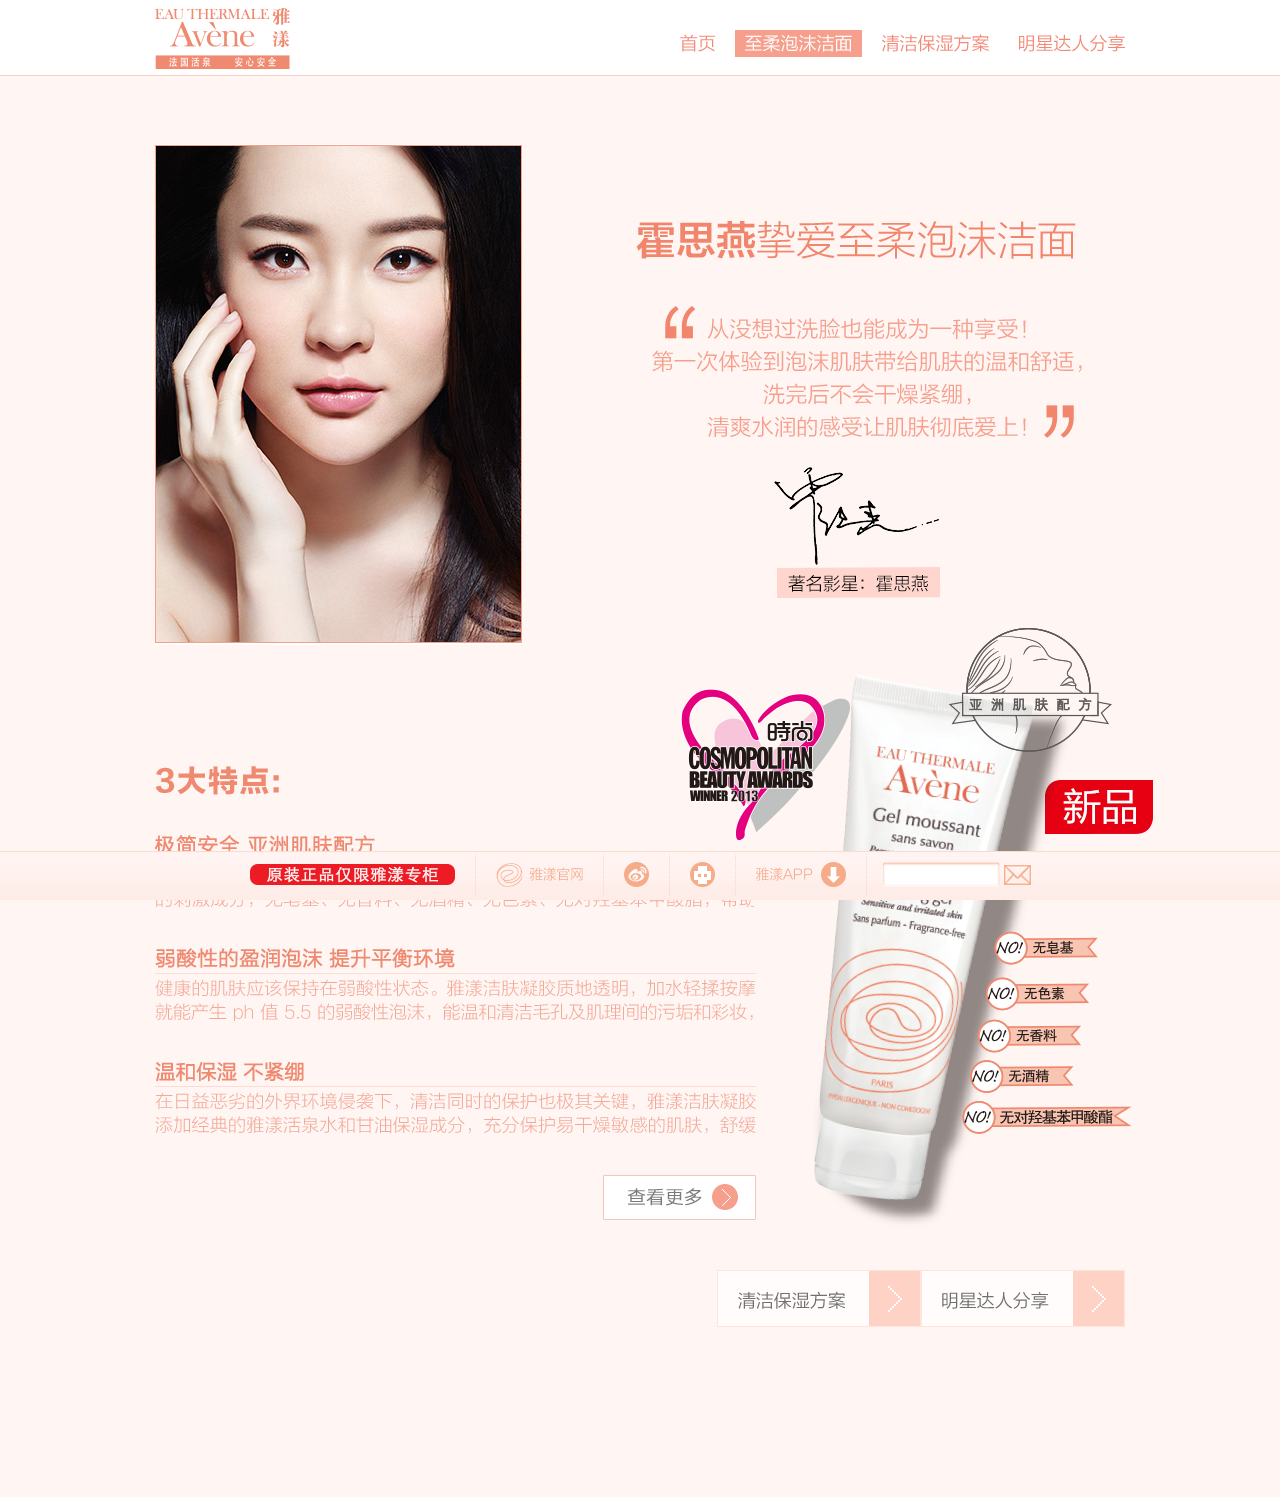
<file: cleansing.html>
<!DOCTYPE html>
<html>
<head>
    <meta charset="utf-8" />
    <meta http-equiv="X-UA-Compatible" content="IE=edge,chrome=1">
    <title>至柔泡沫洁面</title>
    <meta name="description" content="至柔泡沫洁面">
    <meta name="keywords" content="至柔泡沫洁面" />
    <meta name="viewport" content="width=device-width, minimum-scale=0.5, maximum-scale=2.0" />
    <link href="css/jquery.fancybox.css" rel="stylesheet" />
    <link href="css/base.css" rel="stylesheet" />
    <!--[if lt IE 9]>
    <script>for(var a=['section','article','nav','header','footer','aside'],i=0,j=a.length;i<j;++i){document.createElement(a[i]);}</script>
    <![endif]-->
    <!--[if IE 6]>
    <script type="text/javascript" src="js/DD_belatedPNG_0.0.8a-min.js"></script>
    <link href="./css/ie6.css" rel="stylesheet" type="text/css" />
    <script type="text/javascript">
        window.onload = function(){
            DD_belatedPNG.fix("*");
        }
    </script>
    <![endif]-->

    <script>
        (function(i,s,o,g,r,a,m){i['GoogleAnalyticsObject']=r;i[r]=i[r]||function(){
            (i[r].q=i[r].q||[]).push(arguments)},i[r].l=1*new Date();a=s.createElement(o),
                m=s.getElementsByTagName(o)[0];a.async=1;a.src=g;m.parentNode.insertBefore(a,m)
        })(window,document,'script','//www.google-analytics.com/analytics.js','ga');
        ga('create', 'UA-20215586-11', 'eau-thermale-avene.cn');
        ga('send', 'pageview');
    </script>
</head>
<body>
<header>
    <div class="header_wrap">
        <a class="logo" href="./index.html">Avene</a>
        <div class="nav-btn"></div>
        <nav>
            <a class="nav1" href="./index.html">首页</a>
            <a class="nav2 active" href="./cleansing.html">至柔泡沫洁面</a>
            <a class="nav3" href="./plan.html">清洁保湿方案</a>
            <a class="nav4" href="./star.html">明星达人分享</a>
        </nav>
        <div class="clearfix"></div>
    </div>
</header>

<section class="clansing_wrap">
    <div class="focus_eye">
        <div class="girl"><img src="./images/common/clansing_huo.jpg" /></div>
        <div class="right_box">
            <img src="./images/common/clansing_say.png" />
        </div>
    </div>
    <div class="features clearfix">

        <h1 class="mobile">3大特点:</h1>
        <div class="feature_product"></div>

        <h1>3大特点:</h1>

        <div class="leftbox">
            <h1>3大特点:</h1>
            <div class="feature feature1">
                <h2 class="title">极简安全 亚洲肌肤配方</h2>
                <div class="content content">雅漾洁肤凝胶采用极简安全配方，专为亚洲肌肤定制。严格选料，排除潜在的刺激成分，无皂基、无香料、无酒精、无色素、无对羟基苯甲酸脂，帮助降低肌肤敏感度，洁肤同时给予肌肤温柔保护。</div>
            </div>

            <div class="feature feature2">
                <h2 class="title">弱酸性的盈润泡沫 提升平衡环境</h2>
                <div class="content content">健康的肌肤应该保持在弱酸性状态。雅漾洁肤凝胶质地透明，加水轻揉按摩就能产生ph值5.5的弱酸性泡沫，能温和清洁毛孔及肌理间的污垢和彩妆，柔和盈润、亲和肌肤，维护敏感肌肤的生理平衡。</div>
            </div>

            <div class="feature feature3">
                <h2 class="title">温和保湿 不紧绷</h2>
                <div class="content content">在日益恶劣的外界环境侵袭下，清洁同时的保护也极其关键，雅漾洁肤凝胶添加经典的雅漾活泉水和甘油保湿成分，充分保护易干燥敏感的肌肤，舒缓紧张，温和不紧绷。</div>
            </div>

            <a target="_blank" class="leanmore" href="http://www.eau-thermale-avene.cn/soapless-foaming-gel">查看更多</a>
        </div>
        <div class="clearfix"></div>
    </div>
    <nav>
        <a class="plan" href="plan.html"><span>清洁保湿方案</span></a>
        <a class="star" href="star.html"><span>明星达人分享</span></a>
    </nav>
    <div class="clearfix"></div>
</section>

<footer>
    <nav>
        <span class="nav1">原装正品仅限雅漾专柜</span>
        <a class="nav2" target="_blank" href="http://www.eau-thermale-avene.cn">雅漾官网</a>
        <a class="nav3" target="_blank" href="http://e.weibo.com/eauthermaleavene?ref=http%3A%2F%2F114.80.156.91%3A8086%2F">官方微博</a>
        <a class="nav4" target="_blank" href="http://e.weibo.com/avenedermatologist">雅漾医生面对面</a>
        <a class="nav5" target="_blank" href="http://www.eau-thermale-avene.cn/aveneappdownload/index.html">雅漾APP</a>
        <span class="nav6">
            <form id="newsletter" action="newsletter.php" method="post">
                <input id="mailinput" name="email" type="text"  />
                <input id="mailinputbtn" type="submit" value="" />
            </form>
            <a id="mobilemail" href="#MailInputWin"><label>立即订阅</label></a>
        </span>
    </nav>
</footer>
<div class="newsletter_overlay"></div>
<div class="newsletter_popup">
    <div class="state0"><img src="images/common/news_letter_success.png" /></div>
    <div class="state1"><img src="images/common/news_letter_registered.png" /></div>
    <div class="newsletter_popup_close"></div>
</div>
<div id="MailInputWin">
    <form id="mobilenewsletter" action="newsletter.php" method="post">
        <input id="mobilemailinput" name="email" type="text"  />
        <div>
            <input id="backbtn" type="button" value="" />
            <input id="okbtn" type="submit" value="" />
        </div>
    </form>
</div>
<script src="js/jquery-1.8.3.min.js"></script>
<script src="js/modernizr-2.5.3.min.js"></script>
<script src="js/jquery.fancybox.pack.js"></script>
<script src="js/jquery.form.js"></script>
<script src="js/jquery.validate.js"></script>
<script src="js/main.js" ></script>
<script src="js/tracking.js" ></script>

</body>
</html>
</file>
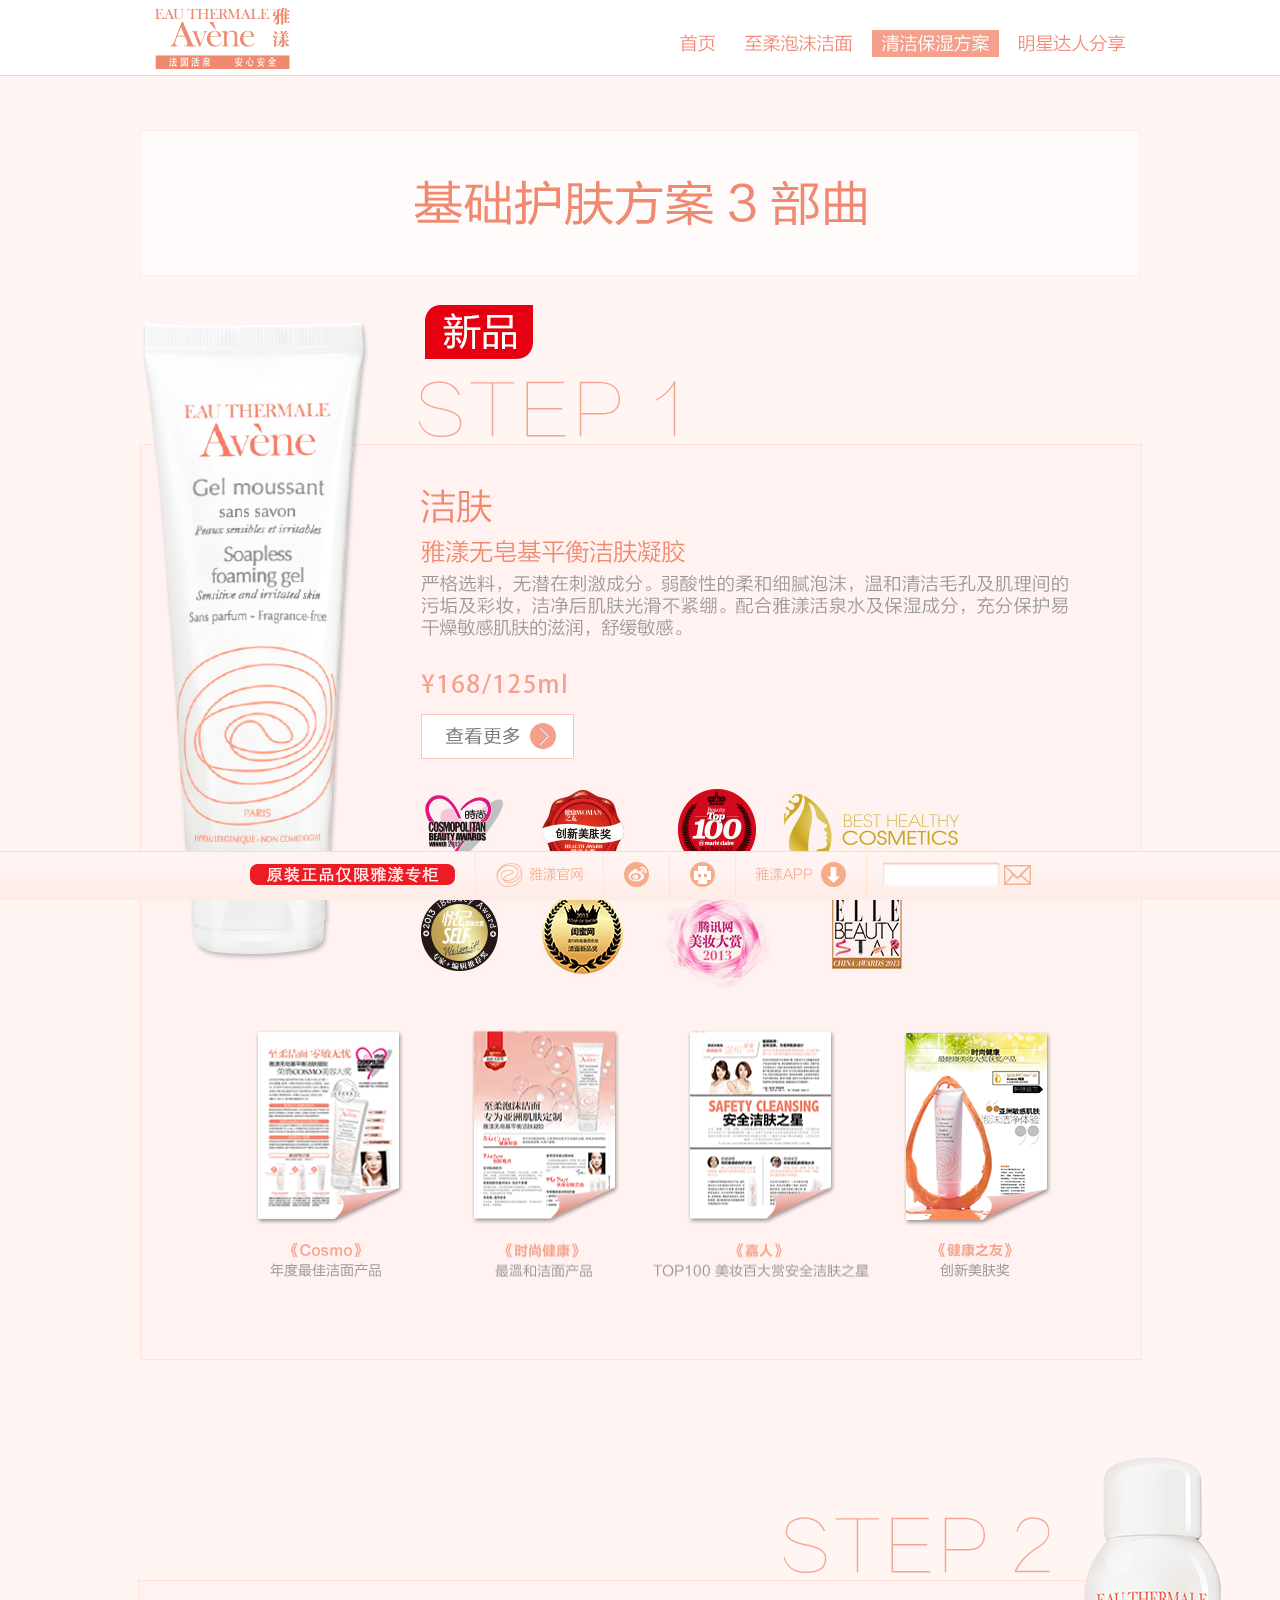
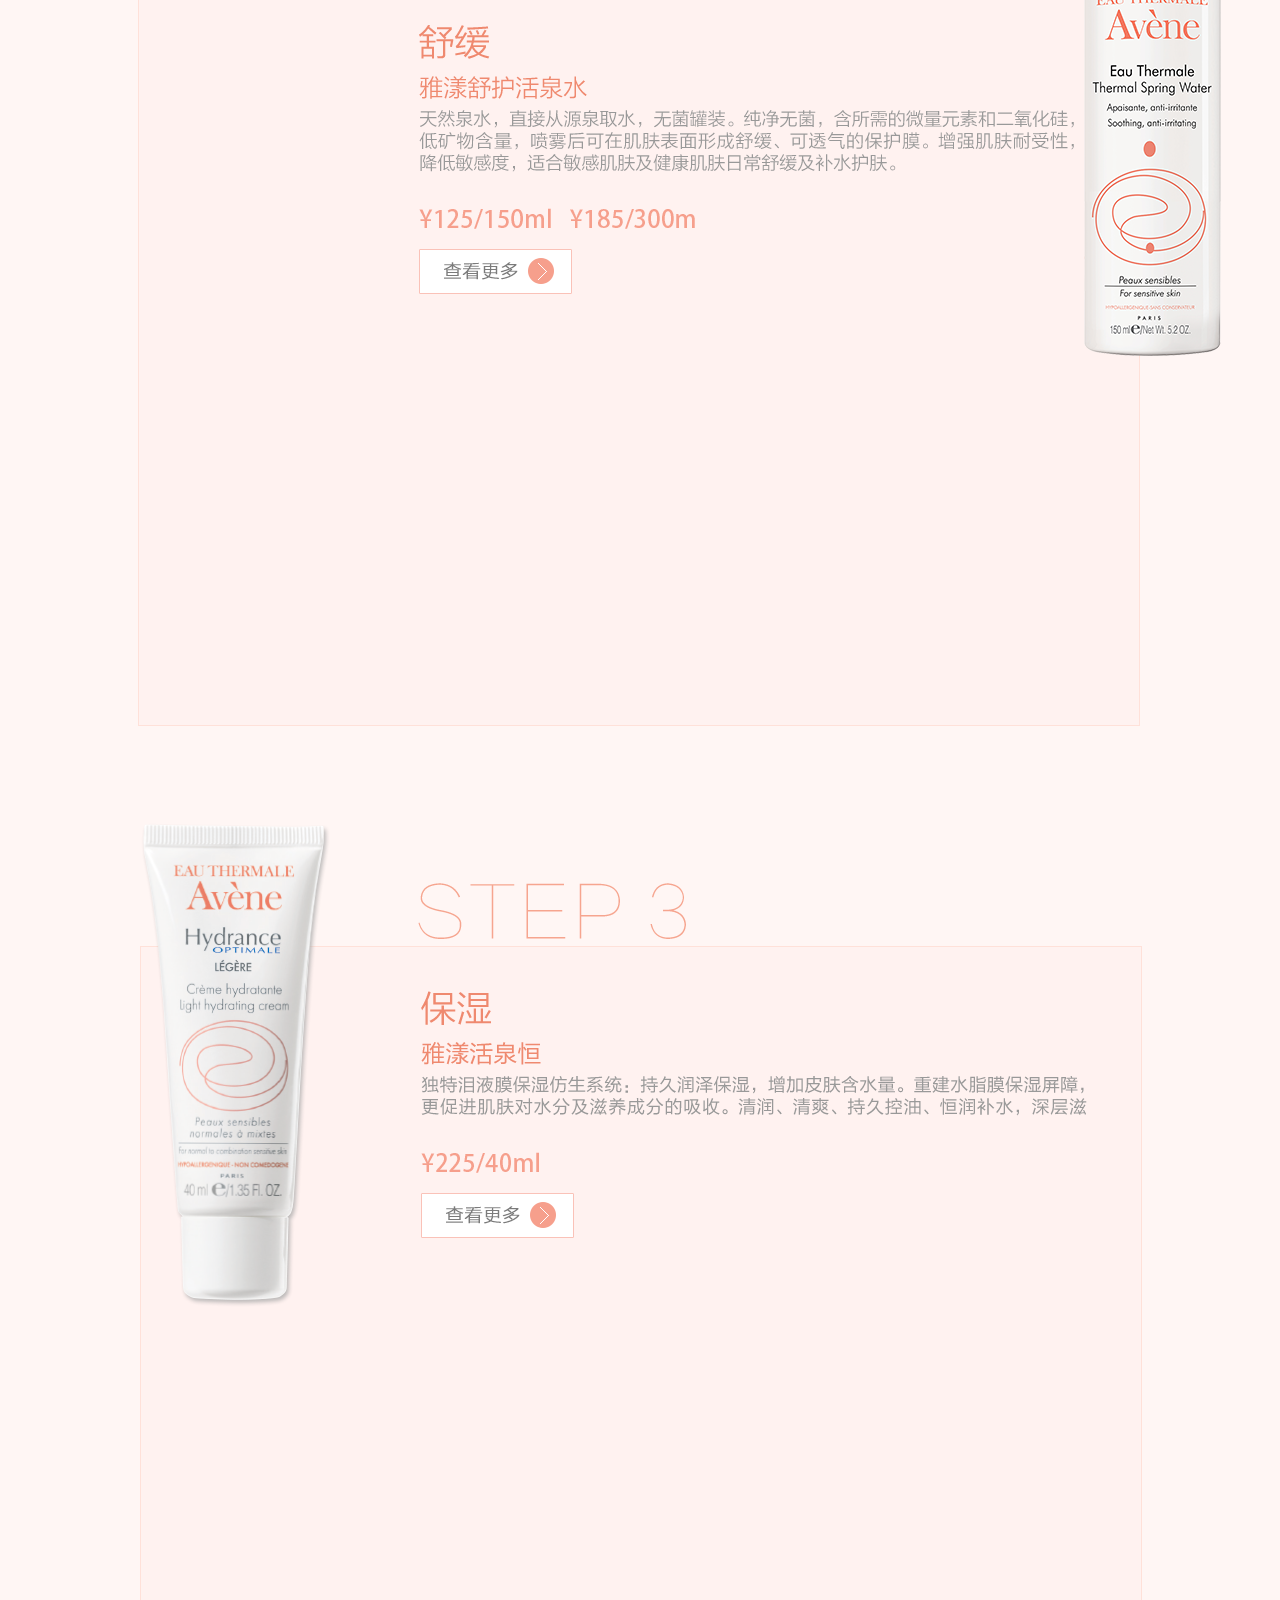
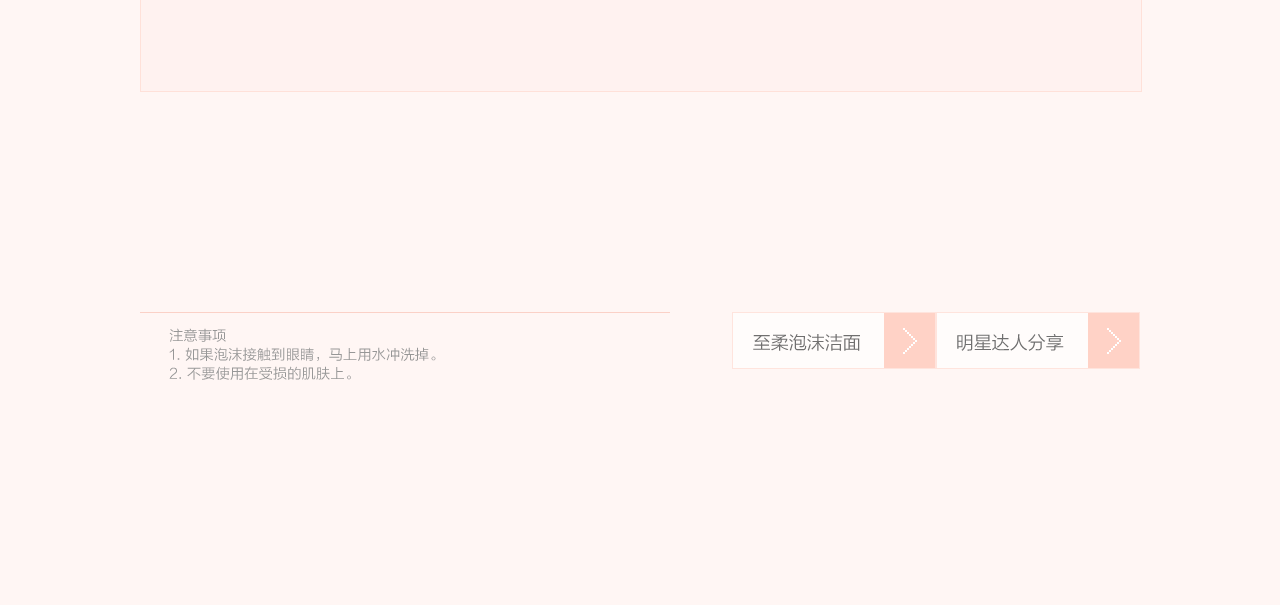
<file: plan.html>
<!DOCTYPE html>
<html>
<head>
    <meta charset="utf-8" />
    <meta http-equiv="X-UA-Compatible" content="IE=edge,chrome=1">
    <title>至柔泡沫洁面</title>
    <meta name="description" content="至柔泡沫洁面">
    <meta name="keywords" content="至柔泡沫洁面" />
    <meta name="viewport" content="width=device-width, minimum-scale=0.5, maximum-scale=2.0" />
    <link href="css/jquery.fancybox.css" rel="stylesheet" />
    <link href="css/base.css" rel="stylesheet" />
    <!--[if lt IE 9]>
    <script>for(var a=['section','article','nav','header','footer','aside'],i=0,j=a.length;i<j;++i){document.createElement(a[i]);}</script>
    <![endif]-->
    <!--[if IE 6]>
    <script type="text/javascript" src="js/DD_belatedPNG_0.0.8a-min.js"></script>
    <link href="./css/ie6.css" rel="stylesheet" type="text/css" />
    <script type="text/javascript">
        window.onload = function(){
            DD_belatedPNG.fix("*");
        }
    </script>
    <![endif]-->

    <script>
        (function(i,s,o,g,r,a,m){i['GoogleAnalyticsObject']=r;i[r]=i[r]||function(){
            (i[r].q=i[r].q||[]).push(arguments)},i[r].l=1*new Date();a=s.createElement(o),
                m=s.getElementsByTagName(o)[0];a.async=1;a.src=g;m.parentNode.insertBefore(a,m)
        })(window,document,'script','//www.google-analytics.com/analytics.js','ga');
        ga('create', 'UA-20215586-11', 'eau-thermale-avene.cn');
        ga('send', 'pageview');
    </script>
</head>
<body>
<header>
    <div class="header_wrap">
        <a class="logo" href="./index.html">Avene</a>
        <div class="nav-btn"></div>
        <nav>
            <a class="nav1" href="./index.html">首页</a>
            <a class="nav2" href="./cleansing.html">至柔泡沫洁面</a>
            <a class="nav3 active" href="./plan.html">清洁保湿方案</a>
            <a class="nav4" href="./star.html">明星达人分享</a>
        </nav>
        <div class="clearfix"></div>
    </div>
</header>
<section class="plan_wrap">
    <h1>洁面保湿4部曲</h1>
    <div class="steps clearfix">
        <div class="step step1">
            <div class="product"></div>
	        <div class="new_icon"></div>
            <div class="title">Step1</div>
            <div class="sandbox">
                <h2>洁肤</h2>
                <h3>雅漾无皂基平衡洁肤凝胶</h3>
                <div class="content">严格选料，无潜在刺激成分。弱酸性的柔和细腻泡沫，温和清洁毛孔及肌理间的污垢及彩妆，洁净后肌肤光滑不紧绷。配合雅漾活泉水及保湿成分，充分保护易干燥敏感肌肤的滋润，舒缓敏感。</div>
                <div class="price"><span>¥158/125ml</span></div>
                <a target="_blank" href="http://www.eau-thermale-avene.cn/soapless-foaming-gel" class="learnmore">查看更多</a>
	            <div class="rewards_icons"></div>
	            <div class="rewards_press">
		            <ul>
			            <li><a class="press1"></a></li>
			            <li><a class="press2"></a></li>
			            <li><a class="press3"></a></li>
			            <li><a class="press4"></a></li>
		            </ul>
	            </div>
            </div>
        </div>
        <div class="step step2 clearfix">
            <div class="product"></div>
            <div class="title">Step2</div>
            <div class="sandbox">
                <h2>舒缓</h2>
                <h3>雅漾舒护活泉水</h3>
                <div class="content">天然泉水，直接从源泉取水，无菌罐装。纯净无菌，含所需的微量元素和二氧化硅，低矿物含量，喷雾后可在肌肤表面形成舒缓、可透气的保护膜。增强肌肤耐受性，降低敏感度，适合敏感肌肤及健康肌肤日常舒缓及补水护肤。</div>
                <div class="price"><span>¥180/300ml  ¥120/150ml</span></div>
                <a target="_blank" href="http://www.eau-thermale-avene.cn/thermal-water" class="learnmore">查看更多</a>
            </div>
        </div>
        <div class="step step3 clearfix">
            <div class="product"></div>
            <div class="title">Step1</div>
            <div class="sandbox">
                <h2>调理</h2>
                <h3>保湿润肤水</h3>
                <div class="content">不含酒精、香料，富含雅漾活泉水，能舒缓肌肤，减少刺激作用，立润补水。透明质酸锁住水分，植物萃取精华修护重建肌肤保湿屏障。</div>
                <div class="price"><span>¥238/300ml</span></div>
                <a target="_blank" href="http://www.eau-thermale-avene.cn/deep-moist-lotion" class="learnmore">查看更多</a>
            </div>
        </div>
    </div>
    <div class="notes">
        <div>
        注意事项<br/>
        1. 如果泡沫接触到眼睛，马上用水冲洗掉。<br/>
        2. 不要使用在受损的肌肤上。
        </div>
    </div>
    <nav>
        <a class="cleansing" href="cleansing.html"><span>至柔泡沫洁面</span></a>
        <a class="star" href="star.html"><span>明星达人分享</span></a>
    </nav>
    <div class="clearfix"></div>
</section>


<footer>
    <nav>
        <span class="nav1">原装正品仅限雅漾专柜</span>
        <a class="nav2" target="_blank" href="http://www.eau-thermale-avene.cn">雅漾官网</a>
        <a class="nav3" target="_blank" href="http://e.weibo.com/eauthermaleavene?ref=http%3A%2F%2F114.80.156.91%3A8086%2F">官方微博</a>
        <a class="nav4" target="_blank" href="http://e.weibo.com/avenedermatologist">雅漾医生面对面</a>
        <a class="nav5" target="_blank" href="http://www.eau-thermale-avene.cn/aveneappdownload/index.html">雅漾APP</a>
        <span class="nav6">
            <form id="newsletter" action="newsletter.php" method="post">
                <input id="mailinput" name="email" type="text"  />
                <input id="mailinputbtn" type="submit" value="" />
            </form>
            <a id="mobilemail" href="#MailInputWin"><label>立即订阅</label></a>
        </span>
    </nav>
</footer>
<div class="newsletter_overlay"></div>
<div class="newsletter_popup">
    <div class="state0"><img src="images/common/news_letter_success.png" /></div>
    <div class="state1"><img src="images/common/news_letter_registered.png" /></div>
    <div class="newsletter_popup_close"></div>
</div>
<div id="MailInputWin">
    <form id="mobilenewsletter" action="newsletter.php" method="post">
        <input id="mobilemailinput" name="email" type="text"  />
        <div>
            <input id="backbtn" type="button" value="" />
            <input id="okbtn" type="submit" value="" />
        </div>
    </form>
</div>
<script src="js/jquery-1.8.3.min.js"></script>
<script src="js/modernizr-2.5.3.min.js"></script>
<script src="js/jquery.fancybox.pack.js"></script>
<script src="js/jquery.form.js"></script>
<script src="js/jquery.validate.js"></script>
<script src="js/main.js" ></script>
<script src="js/tracking.js" ></script>
</body>
</html>
</file>
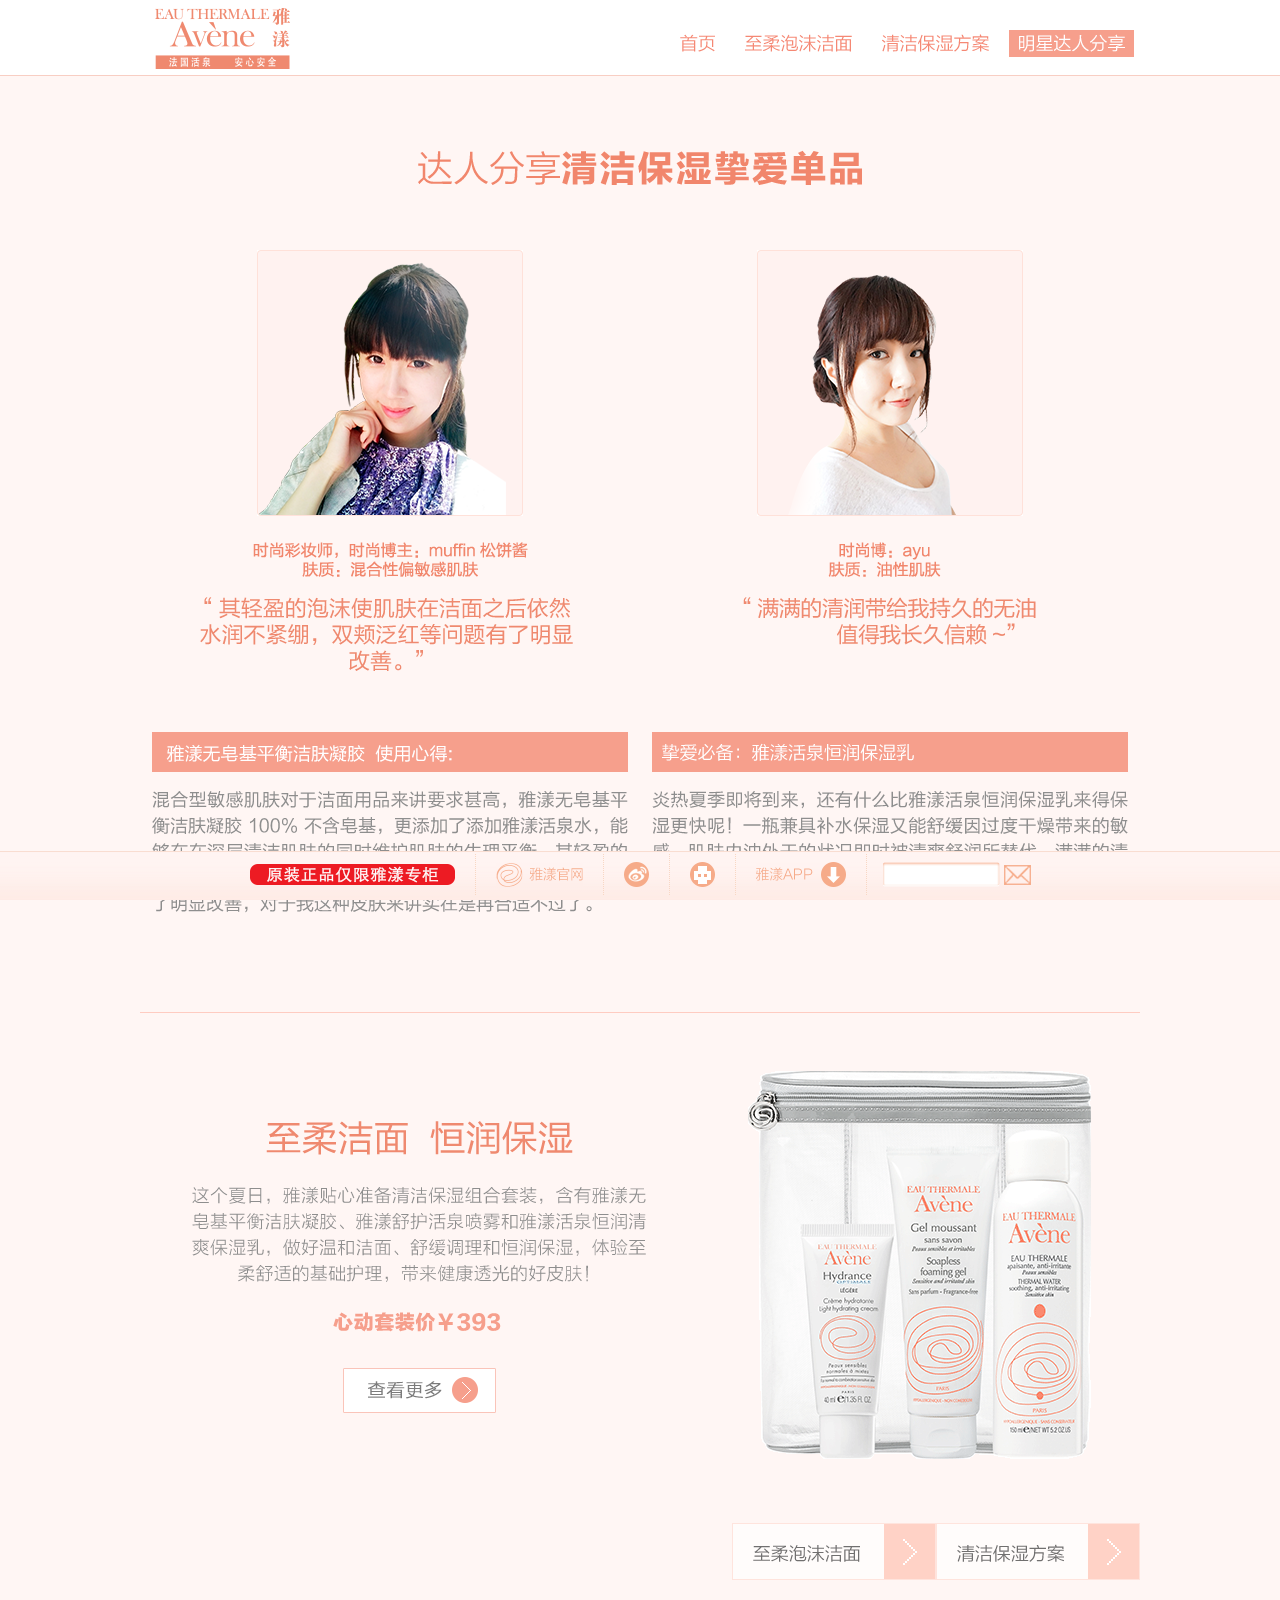
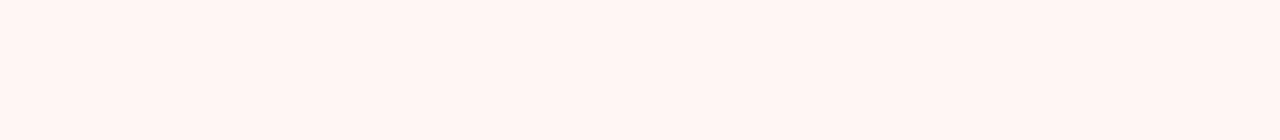
<file: star.html>
<!DOCTYPE html>
<html>
<head>
    <meta charset="utf-8" />
    <meta http-equiv="X-UA-Compatible" content="IE=edge,chrome=1">
    <title>至柔泡沫洁面</title>
    <meta name="description" content="至柔泡沫洁面">
    <meta name="keywords" content="至柔泡沫洁面" />
    <meta name="viewport" content="width=device-width, minimum-scale=0.5, maximum-scale=2.0" />
    <link href="css/jquery.fancybox.css" rel="stylesheet" />
    <link href="css/base.css" rel="stylesheet" />
    <!--[if lt IE 9]>
    <script>for(var a=['section','article','nav','header','footer','aside'],i=0,j=a.length;i<j;++i){document.createElement(a[i]);}</script>
    <![endif]-->
    <!--[if IE 6]>
    <script type="text/javascript" src="js/DD_belatedPNG_0.0.8a-min.js"></script>
    <link href="./css/ie6.css" rel="stylesheet" type="text/css" />
    <script type="text/javascript">
        window.onload = function(){
            DD_belatedPNG.fix("*");
        }
    </script>
    <![endif]-->

    <script>
        (function(i,s,o,g,r,a,m){i['GoogleAnalyticsObject']=r;i[r]=i[r]||function(){
            (i[r].q=i[r].q||[]).push(arguments)},i[r].l=1*new Date();a=s.createElement(o),
                m=s.getElementsByTagName(o)[0];a.async=1;a.src=g;m.parentNode.insertBefore(a,m)
        })(window,document,'script','//www.google-analytics.com/analytics.js','ga');
        ga('create', 'UA-20215586-11', 'eau-thermale-avene.cn');
        ga('send', 'pageview');
    </script>
</head>
<body>
<header>
    <div class="header_wrap">
        <a class="logo" href="./index.html">Avene</a>
        <div class="nav-btn"></div>
        <nav>
            <a class="nav1" href="./index.html">首页</a>
            <a class="nav2" href="./cleansing.html">至柔泡沫洁面</a>
            <a class="nav3" href="./plan.html">清洁保湿方案</a>
            <a class="nav4 active" href="./star.html">明星达人分享</a>
        </nav>
        <div class="clearfix"></div>
    </div>
</header>

<section class="star_wrap">
    <h1>达人分享<strong>清洁保湿挚爱单品</strong></h1>
    <div class="star_say">
        <div class="star_box star_box1">
            <div class="image"><img src="images/common/star_img_1.jpg" width="266" height="266" /></div>
            <div class="name"><div>伊周资深美容编辑：PENNY<br />肤质：混合性肌肤</div></div>
            <div class="say"><div>“洗脸后感受到前所未有的水油平衡，整张脸很润很透气，脆弱的两颊肌肤不再干燥刺痛！”</div></div>
            <h3>挚爱必备：雅漾无皂基平衡洁肤凝胶</h3>
            <div class="tips">因为本身是混合敏感肌，洗脸后经常感到又干又痛，不一会儿又是满面油田。雅漾这款透明凝胶质地的易起泡配方洁面品，能轻松带走污垢，不给肌肤负担，洗后肌肤保湿舒适，不再刺痛干燥。</div>
        </div>
        <div class="star_box star_box2">
            <div class="image"><img src="images/common/star_img_2.jpg" width="266" height="266" /></div>
            <div class="name"><div>市场专员：MIYA<br />肤质：油性肌肤 </div></div>
            <div class="say"><div>“肌肤长时间维持清爽滋润，无油的时间好像被无限延长！”</div></div>
            <h3>挚爱必备：雅漾活泉恒润保湿乳</h3>
            <div class="tips">因为肌肤是油性的，所以有点抗拒使用乳液，怕越涂越油。没想到雅漾这款明星保湿乳却异常水润清爽，涂抹后肌肤散发健康光泽，摸上去滑滑的，非常喜欢！</div>
        </div>
        <div class="clearfix"></div>
    </div>

    <div class="product clearfix">
        <div class="product_intro">
            <h2>至柔洁面  恒润保湿</h2>
            <div class="content">这个夏日，雅漾贴心准备清洁保湿组合套装，含有雅漾无皂基平衡洁肤凝胶、雅漾舒护活泉喷雾和雅漾活泉恒润清爽保湿乳，做好温和洁面、舒缓调理和恒润保湿，体验至柔舒适的基础护理，带来健康透光的好皮肤！</div>
            <div class="no-m">
                <div class="price">心动价￥376</div>
                <a target="_blank" href="http://www.eau-thermale-avene.cn/Promotion.aspx" class="learnmore">查看更多</a>
            </div>
        </div>
        <div class="product_image">
            <img src="./images/pc/star_product_img.png" />
        </div>
        <div class="m">
            <div class="price">心动价￥393</div>
            <a target="_blank" href="http://www.eau-thermale-avene.cn/Promotion.aspx" class="learnmore">查看更多</a>
        </div>

        <div class="clearfix"></div>
    </div>
    <nav>
        <a class="cleansing" href="cleansing.html"><span>至柔泡沫洁面</span></a>
        <a class="plan" href="plan.html"><span>清洁保湿方案</span></a>
    </nav>
    <div class="clearfix"></div>
</section>

<footer>
    <nav>
        <span class="nav1">原装正品仅限雅漾专柜</span>
        <a class="nav2" target="_blank" href="http://www.eau-thermale-avene.cn">雅漾官网</a>
        <a class="nav3" target="_blank" href="http://e.weibo.com/eauthermaleavene?ref=http%3A%2F%2F114.80.156.91%3A8086%2F">官方微博</a>
        <a class="nav4" target="_blank" href="http://e.weibo.com/avenedermatologist">雅漾医生面对面</a>
        <a class="nav5" target="_blank" href="http://www.eau-thermale-avene.cn/aveneappdownload/index.html">雅漾APP</a>
        <span class="nav6">
            <form id="newsletter" action="newsletter.php" method="post">
                <input id="mailinput" name="email" type="text"  />
                <input id="mailinputbtn" type="submit" value="" />
            </form>
            <a id="mobilemail" href="#MailInputWin"><label>立即订阅</label></a>
        </span>
    </nav>
</footer>
<div class="newsletter_overlay"></div>
<div class="newsletter_popup">
    <div class="state0"><img src="images/common/news_letter_success.png" /></div>
    <div class="state1"><img src="images/common/news_letter_registered.png" /></div>
    <div class="newsletter_popup_close"></div>
</div>
<div id="MailInputWin">
    <form id="mobilenewsletter" action="newsletter.php" method="post">
        <input id="mobilemailinput" name="email" type="text"  />
        <div>
            <input id="backbtn" type="button" value="" />
            <input id="okbtn" type="submit" value="" />
        </div>
    </form>
</div>

<script src="js/jquery-1.8.3.min.js"></script>
<script src="js/modernizr-2.5.3.min.js"></script>
<script src="js/jquery.fancybox.pack.js"></script>
<script src="js/jquery.form.js"></script>
<script src="js/jquery.validate.js"></script>
<script src="js/main.js" ></script>
<script src="js/tracking.js" ></script>
</body>
</html>
</file>
<file: css/ie6.css>
.header_wrap {width: 1000px;}
.home_wrap {width:1000px;margin:0 auto;}
.home_nav li {margin:0 10px;}
.home_nav li a img {display:none;}
.home_nav li a.nav1 {background:url(../images/pc/home_nav_1.png) no-repeat;width:300px;height:164px;}
.home_nav li a.nav2 {background:url(../images/pc/home_nav_2.png) no-repeat;width:300px;height:164px;}
.home_nav li a.nav3 {background:url(../images/pc/home_nav_3.png) no-repeat;width:300px;height:164px;}
.clansing_wrap .leftbox {width:601px;}
.clansing_wrap {width:1044px;padding-bottom:0;}
.plan_wrap {width:980px;padding-bottom:0;}
.star_wrap {padding-bottom:0;}
.step .price {float:left;}
.step .learnmore {clear:both;}
.star_box {margin:0;}
.step4 {margin-bottom: 0;}
.clansing_wrap .leftbox h1 {display:none;}
</file>
<file: css/base.css>
/* reset css */
html, body, p, h1, h2, h3, h4, h5, h6,
ul, li, ol, dl, dd, dt,
form, fieldset, legend, img {
    margin  : 0;
    padding : 0;
}
section, article, nav, header, footer { display : block; }
address, caption, cite, code, dfn, th, var,i,em {
    font-style  : normal;
    font-weight : normal;
}
table,tr,td{
  padding: 0;
}
em, i { font-weight : normal; }
table         { border-collapse : collapse;  border-spacing: 0;}
fieldset, img { border : none; }
ul, ol        { list-style : none; }
select, input { vertical-align : middle; outline : none; }
h1, h2, h3, h4, h5, strong, em { font-weight : normal; }
h1,h2{font-size: 1.5em;}
h3{font-size: 1.17em;}
h4,h5,h6{font-size: 1em;}
select, input, textarea {
    font-size   : 100%;
    margin      : 0;
    padding     : 0;
    outline     : none;
    font-family : arial, sans-serif;
}
textarea {
    resize   : none;
    overflow : auto;
    word-break : break-all;
    word-wrap  : break-word;
}
body {
    font: 12px/20px Helvetica,STHeiti,arial,simsun,sans-serif;
}
img{
    -moz-user-select: -moz-none;
    -khtml-user-select: none;
    -webkit-user-select: none;
    -ms-user-select: none;
    user-select: none;
}


a:link, a:visited , a:hover , a:active {
  text-decoration: none;
}

a:focus {
    outline : none;
}
a {
  color: inherit;
  *color: #909090;
}
a:hover {opacity:0.6;}
.clearfix {
    *zoom : 1;
    clear:both;
}
.clearfix::after {
    content : ' ';
    display : block;
    clear   : both;
    height  : 0;
}
.fr {float:right;}
.fl {float:left;}

a {-webkit-transition:opacity 0.4s linear;-moz-transition:opacity 0.4s linear;transition:opacity 0.4s linear;}

/* Common */

.no-m {display:block;}
.m {display:none;}
body {background:#fff6f4;}
header {background:#fff;border-bottom:1px solid #f8cec3;height:75px;}
header .nav-btn{display: none;}
header .header_wrap {max-width:1000px;margin:0 auto;}
header .logo {margin:8px 0 0 15px;background:url(../images/pc/logo.png) no-repeat;width:135px;height:61px;float:left;text-indent:-999em;}
header nav {float:right;margin:30px 0 0;}
header nav a {margin:0 5px;background:url(../images/common/nav.png) no-repeat;height:27px;float:left;text-indent:-999em;
    -webkit-transition:none;-moz-transition:none;transition:none;
}
header nav a:hover {opacity:1;}
header nav a.nav1 {width:55px;background-position: -4px 4px;}
header nav a.nav2 {width:127px;background-position: -75px 4px;}
header nav a.nav3 {width:127px;background-position: -218px 4px;}
header nav a.nav4 {width:126px;background-position: -362px 4px;}
header nav a.nav1:hover,header nav a.nav1.active {width:55px;background-position: -4px -41px;}
header nav a.nav2:hover,header nav a.nav2.active {width:127px;background-position: -75px -41px;}
header nav a.nav3:hover,header nav a.nav3.active {width:127px;background-position: -218px -41px;}
header nav a.nav4:hover,header nav a.nav4.active {width:126px;background-position: -362px -41px;}

footer {background:url(../images/pc/footer_bg.gif) repeat-x;border-top:1px solid #f9ddd1;height:48px;position: fixed;bottom:0;left:0;width:100%;}
footer nav {width:820px;margin:0 auto;}
footer span,footer a {float:left;text-indent:-999em;border-right:1px dotted #f8d7c4;height:41px;padding:0 20px;margin-top:2px;}
footer .nav1 {background:url(../images/pc/footer_nav1.png) no-repeat center;width:205px;}
footer .nav2 {background:url(../images/pc/footer_nav2.png) no-repeat center;width:87px;}
footer .nav3 {background:url(../images/pc/footer_nav3.png) no-repeat center;width:25px;}
footer .nav4 {background:url(../images/pc/footer_nav4.png) no-repeat center;width:25px;}
footer .nav5 {background:url(../images/pc/footer_nav5.png) no-repeat center;width:90px;}
footer .nav6 {text-indent:0;padding:0 0 0 15px;border:none;position:relative;}
footer .nav6 form {margin-top:8px;}
footer .nav6 form label{display: none;}
footer .nav6 input {background:url(../images/pc/footer_input.gif) no-repeat;width:109px;height:25px;border:none;color:#f69f8c;padding:0 0 0 10px;}
footer .nav6 #mailinputbtn {font-size:0;background:url(../images/pc/footer_nav6.png) no-repeat;width:27px;height:20px;border:none;}
footer .nav6 label.error {position:absolute;width:200px;top:-24px;left:20px;color:#f69f8c;}

footer .nav6 #mobilemail {background:url(../images/pc/footer_nav6.png) no-repeat;width:27px;height:20px;margin:10px 0 0 10px;display:none;}
footer .nav6 #mobilemail label {display:none;}

#mobilenewsletter label.error {position: absolute;top:135px;color:#f69f8c;font-size:20px;}
#MailInputWin{display:none;background:url(../images/common/maildialog.png);width:590px;height:382px;}
#mobilemailinput{ width: 480px; margin-top: 170px; margin-left: 55px; height: 65px; font-size: 32px;}
#backbtn{background:url(../images/common/backbtn.png) no-repeat;width:202px;height:65px;border:none;margin-top:34px;margin-left:76px;cursor:pointer;}
#okbtn{font-size:0;background:url(../images/common/okbtn.png) no-repeat;width:202px;height:65px;border:none;margin-top:34px;margin-left:30px;cursor:pointer;}
#mobilenewsletter label{margin-left:-100px;}
.fancybox-opened .fancybox-skin {
    -webkit-box-shadow:none;
    -moz-box-shadow: none;
    box-shadow: none;
    background:transparent;
}

.newsletter_overlay {display:none;position: fixed;background:url(../images/common/overlay.png);top:0;left:0;width:100%;height:100%;z-index:998;}
.newsletter_popup {display:none;z-index:999;background:#fff;text-align:center;width:240px;height:128px;border:7px solid #edccc4;-webkit-box-shadow:  0px 0px 10px 10px rgba(0, 0, 0, 0.4);box-shadow:  0px 0px 10px 10px rgba(0, 0, 0, 0.4);position:fixed;top:50%;left:50%;margin-left:-120px;margin-top:-64px;}
.newsletter_popup .state1 {display:none;}
.newsletter_popup img {margin-top:50px;}
.newsletter_popup_close {cursor:pointer;background: url(../images/common/news_letter_close.png) no-repeat;width:38px;height:39px;position: absolute;top:-21px;right:-21px;}


/* Home */
.home_wrap .focus_eye_wrap {border-bottom:3px solid #ffd4ca;}
.home_wrap .focus_eye {margin:0 auto;max-width:1048px;height:620px;position: relative;background: url(../images/pc/home_banner.png) no-repeat center;}
.home_wrap .focus_eye .take_photo {background: url(../images/pc/home_banner_photo.png) no-repeat;width:337px;height:337px;position: absolute;left:50%;top:200px;margin-left:-200px;}
.home_wrap .focus_eye .girl {float:left;
    max-width: 634px;
    width: 63.4%;
    min-width: 286px;
}
.home_wrap .focus_eye .feature{}
.home_wrap .focus_eye .girl img ,.home_wrap .focus_eye .feature img{display:block;height: auto;width:100%;}
.home_wrap .focus_eye .right_box {position:absolute;right:0;
    max-width:381px;
    width: 35%;
    min-width: 268px;
}
.home_nav {margin:43px auto 67px auto;}
.home_nav ul{max-width:1200px;margin:0 auto;}
.home_nav li {float: left;
margin: 0 0.2%;
width: 24%;}
.home_nav li a {display:block;}
.home_nav li a img{width: 100%;}
/*.home_nav .nav1 {background:url(../images/pc/home_nav_1.png) no-repeat;width:300px;height:164px;}
.home_nav .nav2 {background:url(../images/pc/home_nav_2.png) no-repeat;width:300px;height:164px;}
.home_nav .nav3 {background:url(../images/pc/home_nav_3.png) no-repeat;width:300px;height:164px;}
*/
/* Clansing */
.clansing_wrap {margin:0 auto;width:970px;padding:68px 15px 150px 15px;}
.clansing_wrap .girl {float:left;}
.clansing_wrap .right_box {float:right;margin:77px 43px 0 0;}
.clansing_wrap h1.mobile {display: none;}
.clansing_wrap h1 {background:url(../images/pc/clansing_h1.png) no-repeat;width:124px;height:29px;text-indent:-999em;}
.clansing_wrap .right_box img {width:446px;height:377px;}
.clansing_wrap .features {padding:75px 0 50px 0;min-width:1044px;position:relative;}
.clansing_wrap .features > h1{display: none;}
.clansing_wrap .feature {margin:40px 0;}
.clansing_wrap .feature_product img {display:none;}
.clansing_wrap .feature .title {border-bottom:1px solid #ffdcd3;padding:0 0 5px 0;margin:0 0 5px 0;}
.clansing_wrap .feature1 .title {background:url(../images/pc/clansing_h2_1.png) no-repeat;height:20px;text-indent:-999em;}
.clansing_wrap .feature2 .title {background:url(../images/pc/clansing_h2_2.png) no-repeat;height:20px;text-indent:-999em;}
.clansing_wrap .feature3 .title {background:url(../images/pc/clansing_h2_3.png) no-repeat;height:20px;text-indent:-999em;}
.clansing_wrap .feature1 .content {background:url(../images/pc/clansing_c_1.png) no-repeat;width:599px;height:42px;text-indent:-999em;}
.clansing_wrap .feature2 .content {background:url(../images/pc/clansing_c_2.png) no-repeat;width:601px;height:42px;text-indent:-999em;}
.clansing_wrap .feature3 .content {background:url(../images/pc/clansing_c_3.png) no-repeat;width:601px;height:43px;text-indent:-999em;}
.clansing_wrap .leanmore {background:url(../images/pc/learnmore.png) no-repeat;width:153px;height:45px;text-indent:-999em;float:right;}
.clansing_wrap .feature_product {position:absolute;background:url(../images/pc/clansing_product.png) no-repeat;width:472px;height:601px;right:46px;top:-23px;}
.clansing_wrap .leftbox {float:left;margin:40px 0 0;}

section nav {float:right;}
section nav a {float:left;height:55px;background:#fffcfb url(../images/common/section_nav_arrow.png) no-repeat right;border:1px solid #ffe4dd;}
section nav a span {margin:20px 75px 0 20px;}
section nav a.plan span {display: block;background:url(../images/common/section_nav.png) no-repeat -181px 0;width:107px;height:18px;text-indent:-999em;}
section nav a.star span {display: block;background:url(../images/common/section_nav.png) no-repeat -363px 0;width:107px;height:18px;text-indent:-999em;}
section nav a.cleansing span {display: block;background:url(../images/common/section_nav.png) no-repeat;width:107px;height:18px;text-indent:-999em;}


/* Plan */
.plan_wrap {max-width:1000px;margin:0 auto;padding:0 15px 200px 15px;}
.plan_wrap h1 {background:#fffbfa url(../images/pc/plan_h1.png) no-repeat center center;height:144px;text-indent:-999em;border:1px solid #ffebe6;margin:54px 0 168px 0;}
.steps {max-width:1000px;margin:0 auto;}
.step .product {position: absolute;top:-124px;left:0px;}
.step .new_icon {background: url(../images/pc/plan_new.png) no-repeat;width:108px;height:54px;position: absolute;top:-140px;left:284px;}
.step1 .product {background:url(../images/pc/plan_p1.png) no-repeat;width:229px;height:640px;}
.step2 .product {background:url(../images/pc/plan_p2.png) no-repeat;width:139px;height:505px;right:-84px;left:auto;}
.step3 .product {background:url(../images/pc/plan_p3.png) no-repeat;width:189px;height:488px;}
.step4 .product {background:url(../images/pc/plan_p4.png) no-repeat;width:190px;height:485px;right:-124px;left:auto;}
.step {background:#fff2f0;border:1px solid #ffe1d9;position:relative;width:720px;height:700px;padding:44px 0 0 280px;margin:0 0 220px 0;}
.step1 {height:870px;}
.step2,.step4 {float:right;}
.step4 {margin:0 0 150px 0;}
.step .title {text-indent:-999em;position: absolute;top:-64px;left:277px;}
.step1 .title {background:url(../images/pc/plan_s1.png) no-repeat;width:258px;height:56px;}
.step2 .title {background:url(../images/pc/plan_s2.png) no-repeat;width:267px;height:56px;right:89px;left:auto;}
.step3 .title {background:url(../images/pc/plan_s3.png) no-repeat;width:268px;height:56px;}
.step4 .title {background:url(../images/pc/plan_s4.png) no-repeat;width:270px;height:57px;right:89px;left:auto;}
.step h2 {text-indent:-999em;margin:0 0 17px 0;}
.step1 h2 {background:url(../images/pc/plan_h2_1.png) no-repeat;width:71px;height:34px;}
.step2 h2 {background:url(../images/pc/plan_h2_2.png) no-repeat;width:71px;height:34px;}
.step3 h2 {background:url(../images/pc/plan_h2_3.png) no-repeat;width:71px;height:34px;}
.step4 h2 {background:url(../images/pc/plan_h2_4.png) no-repeat;width:71px;height:34px;}
.step h3 {text-indent:-999em;}
.step1 h3 {background:url(../images/pc/plan_h3_1.png) no-repeat;width:264px;height:34px;}
.step2 h3 {background:url(../images/pc/plan_h3_2.png) no-repeat;width:168px;height:34px;}
.step3 h3 {background:url(../images/pc/plan_h3_3.png) no-repeat;width:120px;height:34px;}
.step4 h3 {background:url(../images/pc/plan_h3_4.png) no-repeat;width:168px;height:34px;}
.step .content {text-indent:-999em;margin:0 0 22px 0;}
.step1 .content {background:url(../images/pc/plan_c_1.png) no-repeat;width:647px;height:63px;}
.step2 .content {background:url(../images/pc/plan_c_2.png) no-repeat;width:655px;height:62px;}
.step3 .content {background:url(../images/pc/plan_c_3.png) no-repeat;width:666px;height:40px;}
.step4 .content {background:url(../images/pc/plan_c_4.png) no-repeat;width:666px;height:61px;}
.step .price {display: inline-block;height:36px;padding:14px 42px 0 0px;margin:0 0 5px 0;}
.step .price span {display:block;text-indent:-999em;}
.step1 .price span {background:url(../images/pc/plan_price_1.png) no-repeat;width:154px;height:21px;}
.step2 .price span {background:url(../images/pc/plan_price_2.png) no-repeat;width:277px;height:21px;}
.step3 .price span {background:url(../images/pc/plan_price_3.png) no-repeat;width:132px;height:21px;}
.step4 .price span {background:url(../images/pc/plan_price_4.png) no-repeat;width:118px;height:21px;}
.step .learnmore {display:block;background:url(../images/pc/learnmore.png) no-repeat;width:153px;height:45px;display:block;text-indent:-999em;}
.plan_wrap .notes {background:url(../images/pc/plan_tips.png) no-repeat 29px 15px;width:267px;height:72px;text-indent:-999em;float:left;width:530px;border-top:1px solid #fbd1c7;}
.plan_wrap .notes div {display:none;}
.step1 .rewards_icons {background:url(../images/pc/plan_icon1.jpg) no-repeat;width:538px;height:201px;margin-top:30px;}
.rewards_press {width:1000px;margin:40px 0 0 -200px;}
.rewards_press a {display: block;}
.rewards_press a.press1 {background: url(../images/pc/plan_press1.png) no-repeat center;width:216px;height:247px;}
.rewards_press a.press2 {background: url(../images/pc/plan_press_2.png) no-repeat center;width:216px;height:247px;}
.rewards_press a.press3 {background: url(../images/pc/plan_press_3.png) no-repeat center;width:216px;height:247px;}
.rewards_press a.press4 {background: url(../images/pc/plan_press_4.png) no-repeat center;width:216px;height:247px;}
.rewards_press li {float:left;}

/* Star */
.star_wrap {width:1000px;margin:0 auto;padding:0 0 140px 0}
.star_wrap h1 {background:url(../images/pc/star_h1.png) no-repeat center;height:35px;text-indent:-999em;margin:74px 0 65px 0;}
.star_box {width:476px;float:left;margin:0 12px;text-align: center;}
.star_box .image img {width:266px;height:266px;}
.star_box .name {margin:20px auto;}
.star_box .name div {display:none;}
.star_box1 .name {background:url(../images/pc/star_name_1.png) no-repeat;width:275px;height:35px;}
.star_box2 .name {background:url(../images/pc/star_name_2.png) no-repeat;width:124px;height:35px;}
.star_box .say {margin:0 auto;}
.star_box .say div {display:none;}
.star_box1 .say {background:url(../images/pc/star_say_1.png) no-repeat;width:380px;height:75px;}
.star_box2 .say {background:url(../images/pc/star_say_2.png) no-repeat;width:295px;height:75px;}
.star_box h3 {margin-top:60px;text-indent:-999em;width:476px;background:#f69f8c;}
.star_box1 h3 {background:#f69f8c url(../images/pc/star_h3_1.png) no-repeat;height:40px;}
.star_box2 h3 {background:#f69f8c url(../images/pc/star_h3_2.png) no-repeat;height:40px;}
.star_box .tips {text-indent:-999em;margin:18px 0 0;}
.star_box1 .tips {background:url(../images/pc/star_tips_1.png) no-repeat;width:476px;height:130px;}
.star_box2 .tips {background:url(../images/pc/star_tips_2.png) no-repeat;width:476px;height:96px;}

.star_wrap .product_intro {width:460px;text-align:center;float:left;margin-top:50px;}
.star_wrap .product {border-top:1px solid #ffccc1;margin:92px 0 0 0;padding:58px 49px 58px 49px;}
.star_wrap .product h2 {margin:0 auto;background:url(../images/pc/star_product_h2.png) no-repeat;width:307px;height:35px;text-indent:-999em;}
.star_wrap .product .content {margin:30px auto;background:url(../images/pc/star_product_c.png) no-repeat;width:454px;height:96px;text-indent:-999em;}
.star_wrap .product .price {margin:0 auto;background:url(../images/pc/star_product_price.png) no-repeat;width:172px;height:41px;text-indent:-999em;}
.star_wrap .product .learnmore {margin:15px auto 0 auto;display:block;background:url(../images/pc/learnmore.png) no-repeat;width:153px;height:45px;display:block;text-indent:-999em;}
.star_wrap .product .product_image {float:right;}

/* iPad */

@media screen and (max-width:768px){
    header nav {float:right;margin:25px 0 0;}
    header nav a {margin:0 5px;background:none;height:auto;padding:5px 10px;float:left;text-indent:0;font-size:18px;color:#f58874;}
    header nav a.active {background:#f69f8c;color:#fff;}
    header nav a.nav1 {width:auto;background-position: -4px 4px;}
    header nav a.nav2 {width:auto;background-position: -75px 4px;}
    header nav a.nav3 {width:auto;background-position: -218px 4px;}
    header nav a.nav4 {width:auto;background-position: -362px 4px;}
    header nav a.nav1:hover,header nav a.nav1.active {width:auto;background-position: -4px -41px;}
    header nav a.nav2:hover,header nav a.nav2.active {width:auto;background-position: -75px -41px;}
    header nav a.nav3:hover,header nav a.nav3.active {width:auto;background-position: -218px -41px;}
    header nav a.nav4:hover,header nav a.nav4.active {width:auto;background-position: -362px -41px;}
    header .logo {margin:8px 0 0 15px;background:url(../images/ipad/logo.png) no-repeat;background-size:135px 61px;width:135px;height:61px;float:left;text-indent:-999em;}
    footer .nav1 {background:url(../images/ipad/footer_nav1.png) no-repeat center;background-size:203px 21px;width:203px;}
    footer .nav6 form {display:none;}
    footer .nav6 #mobilemail {display:block;}


    footer .nav2 {background:url(../images/m/footer_nav2x2.png) no-repeat center; background-size:auto 27px;}
    footer .nav3 {background:url(../images/m/footer_nav3x2.png) no-repeat center;background-size:auto 27px;}
    footer .nav4 {background:url(../images/m/footer_nav4x2.png) no-repeat center;background-size:auto 27px;}
    footer .nav5 {background:url(../images/m/footer_nav5x2.png) no-repeat center;background-size:auto 27px;}

    .home_wrap .focus_eye .right_box {right:44px;}


    .clansing_wrap {color:#ef896f;min-width:inherit;width:auto;padding-bottom:200px;}
    .clansing_wrap .focus_eye {width:738px;}
    .clansing_wrap .girl img {width:247px;height:337px;}
    .clansing_wrap .right_box {float:right;margin:10px 31px 0 0;}
    .clansing_wrap .right_box img {width:395px;height:344px;}
    .clansing_wrap h1 {background:none;width:auto;height:auto;text-indent:0em;font-size:30px;font-weight: bold;}
    .clansing_wrap .features {padding:75px 0 0;min-width:inherit;}
    .clansing_wrap .feature {margin:30px 0;}
    .clansing_wrap .feature .title {border-bottom:1px solid #ffdcd3;padding:0 0 5px 0;margin:0 0 9px 0;font-size:20px;font-weight: bold;}
    .clansing_wrap .feature1 .title {background:none;height:auto;text-indent:0em;}
    .clansing_wrap .feature2 .title {background:none;height:auto;text-indent:0em;}
    .clansing_wrap .feature3 .title {background:none;height:auto;text-indent:0em;}
    .clansing_wrap .feature .content {font-size:18px;color:#f3a998;}
    .clansing_wrap .feature1 .content {background:none;width:auto;height:auto;text-indent:0em;}
    .clansing_wrap .feature2 .content {background:none;width:auto;height:auto;text-indent:0em;}
    .clansing_wrap .feature3 .content {background:none;width:auto;height:auto;text-indent:0em;}
    .clansing_wrap .leanmore {background:url(../images/ipad/learnmore.png) no-repeat;background-size:100px auto;width:100px;height:29px;text-indent:-999em;float:right;}
    .clansing_wrap .feature_product {float:right;background:url(../images/ipad/clansing_product.png) no-repeat;background-size:368px 452px;width:368px;height:452px;}
    .clansing_wrap .leftbox {float:none;margin:0 390px 0 0;}

    section nav {float:right;margin:0 20px 0 0;padding:40px 0 0;}
    section nav a {float:left;height:55px;background:#fffcfb url(../images/common/section_nav_arrow.png) no-repeat right;border:1px solid #ffe4dd;}
    section nav a span {margin:20px 75px 0 20px;font-size:18px;color:#6f6f6f;}
    section nav a.plan span {display: block;background:none;width:auto;height:18px;text-indent:0em;}
    section nav a.star span {display: block;background:none;width:auto;height:18px;text-indent:0em;}
    section nav a.cleansing span {display: block;background:none;width:auto;height:18px;text-indent:0em;}


    .plan_wrap {max-width:inherit;min-width:inherit;margin:0 auto;color:#ef896f;}
    .plan_wrap h1 {background:#fffbfa;height:100px;line-height:100px;font-size:36px;text-align:center;border:1px solid #ffebe6;text-indent:0;margin:54px 0 168px 0;}
    .steps {max-width:inherit;margin:0 auto;}
    .step .product {position: absolute;top:-124px;left:-127px;}
    .step1 .product {background:url(../images/ipad/plan_p1.png) no-repeat;background-size:178px 492px;width:178px;height:492px;}
    .step2 .product {background:url(../images/ipad/plan_p2.png) no-repeat;background-size:119px 492px;width:119px;height:492px;right:-84px;left:auto;}
    .step3 .product {background:url(../images/ipad/plan_p3.png) no-repeat;background-size:135px 488px;width:135px;height:488px;}
    .step4 .product {background:url(../images/ipad/plan_p4.png) no-repeat;background-size:190px 485px;width:190px;height:485px;right:-124px;left:auto;}
    .step {background:#fff2f0;border:1px solid #ffe1d9;position:relative;width:auto;height:auto;padding:38px 20px 38px 65px;margin:0 0 220px 130px;}
    .step2,.step4 {float:right;margin:0 100px 220px 0;padding:38px 65px 38px 40px;}
    .step4 {margin-bottom:100px;margin-right:120px;}
    .step .title {position: absolute;top:-64px;left:68px;}
    .step1 .title {background:url(../images/ipad/plan_s1.png) no-repeat center;background-size:auto 56px;width:258px;height:56px;}
    .step2 .title {background:url(../images/ipad/plan_s2.png) no-repeat center;background-size:auto 56px;width:267px;height:56px;right:auto;left:40px;}
    .step3 .title {background:url(../images/ipad/plan_s3.png) no-repeat center;background-size:auto 56px;width:268px;height:56px;}
    .step4 .title {background:url(../images/ipad/plan_s4.png) no-repeat center;background-size:auto 56px;width:270px;height:57px;right:auto;left:40px;}
    .step h2 {text-indent:0;margin:0 0 17px 0;font-size:36px;}
    .step1 h2 {background:none;width:auto;height:auto;}
    .step2 h2 {background:none;width:auto;height:auto;}
    .step3 h2 {background:none;width:auto;height:auto;}
    .step4 h2 {background:none;width:auto;height:auto;}
    .step h3 {text-indent:0;font-size:24px;}
    .step1 h3 {background:none;width:auto;height:auto;}
    .step2 h3 {background:none;width:auto;height:auto;}
    .step3 h3 {background:none;width:auto;height:auto;}
    .step4 h3 {background:none;width:auto;height:auto;}
    .step .content {text-indent:0;margin:0 0 22px 0;font-size:18px;color:#999;margin:12px 0 0;}
    .step1 .content {background:none;width:auto;height:auto;}
    .step2 .content {background:none;width:auto;height:auto;}
    .step3 .content {background:none;width:auto;height:auto;}
    .step4 .content {background:none;width:auto;height:auto;}
    .step .price {display: inline-block;background:url(../images/pc/plan_price_bg.png) no-repeat right;height:36px;padding:18px 42px 0 12px;margin:25px 0 5px 0;}
    .step .price span {display:block;text-indent:0;color:#fff;font-size:24px;}
    .step1 .price span {background:none;width:auto;height:auto;}
    .step2 .price span {background:none;width:auto;height:auto;}
    .step3 .price span {background:none;width:auto;height:auto;}
    .step4 .price span {background:none;width:auto;height:auto;}
    .step .learnmore {display:block;background:url(../images/ipad/learnmore.png) no-repeat;background-size:100px auto;width:100px;height:29px;display:block;text-indent:-999em;}
    .plan_wrap .notes {float:none;background:none;width:auto;height:auto;text-indent:0;border-top:1px solid #fbd1c7;padding:10px 0 0 40px;font-size:14px;color:#999;}
    .plan_wrap .notes div {display:block;}

    /* Star */
    .star_wrap {width:auto;margin:0 auto;color:#ef896f;padding-bottom:200px;}
    .star_wrap h1 {background:none;height:35px;text-indent:0em;margin:74px 0 65px 0;font-size:32px;text-align: center;}
    .star_wrap h1 strong {font-weight:bolder;}
    .star_box {width:45%;float:left;margin:0 2%;text-align: center;}
    .star_box .name {margin:20px auto;font-size:14px;}
    .star_box .name div {display:block;}
    .star_box1 .name {background:none;width:auto;height:auto;}
    .star_box2 .name {background:none;width:auto;height:auto;}
    .star_box .say {margin:0 auto;font-size:20px;line-height: 120%}
    .star_box .say div {display:block;}
    .star_box1 .say {background:none;width:auto;height:65px;}
    .star_box2 .say {background:none;width:auto;height:65px;}
    .star_box h3 {margin-top:20px;text-indent:0;width:auto;background:#f69f8c;color:#fff;padding:9px 0 4px 13px;font-size:18px;text-align: left;}
    .star_box1 h3 {background:#f69f8c;height:auto;}
    .star_box2 h3 {background:#f69f8c;height:auto;}
    .star_box .tips {text-indent:0;margin:18px 0 0;color:#8e8e8e;font-size:18px;text-align: left;line-height: 130%}
    .star_box1 .tips {background:none;width:auto;height:auto;}
    .star_box2 .tips {background:none;width:auto;height:auto;}

    .star_wrap .product_intro {width:45%;text-align:center;float:left;margin:40px 0 0 2%;}
    .star_wrap .product {border-top:1px solid #ffccc1;margin:92px 0 40px 0;padding:58px 0 0 0;}
    .star_wrap .product h2 {margin:0 auto;background:none;width:auto;height:35px;text-indent:0;font-size:30px;}
    .star_wrap .product .content {margin:30px auto;background:none;width:auto;height:auto;text-indent:0;font-size:18px;color:#8e8e8e;line-height: 130%}
    .star_wrap .product .price {margin:0 auto;background:#f69f8c;width:153px;height:41px;text-indent:0;font-size:18px;color:#fff;line-height:41px;}
    .star_wrap .product .learnmore {margin:15px auto 0 auto;display:block;background:url(../images/ipad/learnmore.png) no-repeat;background-size:100px auto;width:100px;height:29px;display:block;}
    .star_wrap .product .product_image {float:right;margin-right:40px;background-size:300px 339px;width:45%;height:auto;}
}   .star_wrap .product .product_image img {width:100%}

@media screen and (max-width:640px){

    .no-m {display:none;}
    .m {display:block;}
    /* header */
    header{height: auto;padding:0 0 38px 0;}
    header .logo {margin:38px 0 0 15px;background:url(../images/ipad/logo.png) no-repeat;background-size:100% auto;width:44%;height:126px;float:left;text-indent:-999em;}
    header .nav-btn{display: block;height:8px;width:70px;float:right;margin: 52px 15px 0 0;position: relative;border-left: 26px solid #f69f8c;border-right: 26px solid #f69f8c;border-top: 45px solid #f69f8c;border-bottom: 45px solid #f69f8c;}
    header .nav-btn:after,header .nav-btn:before{content: ' ';position: absolute;height: 8px;width: 70px;top: 20px;background: white;}
    header .nav-btn:before{top: -20px;}
    header nav:before{position: absolute;content: ' ';top: -14px;right: 20px;border-bottom: 14px solid #f69f8c;border-left: 10px solid transparent;border-right: 10px solid transparent;}
    header nav{display:none;background: #F69F8C;color: #FFF;position: absolute;right: 15px;top: 144px;left: 15px;z-index: 1;}
    header nav a{color:#fff;display: block;float: none;border-bottom: 1px solid #FFF;font-size: 32px;line-height: 60px;margin: 0 3px;padding-left: 15px;}
    header nav a:last-child{border-bottom: none;}

    /* footer */
    footer{height:auto;background: #fff4f2;border-top: none;position: relative;}
    footer nav{width:100%;}


    footer .nav2,footer .nav5,footer .nav6{
        width: 50%;
        margin-left:-2px;
        padding: 0;
    }
    footer span, footer a{padding:0;color:#f6ab89;height:97px;}
    .no-touch footer span, .no-touch footer a{padding:0;height:46px;}
    footer .nav1 {background:url(../images/m/footer_nav1.png) no-repeat center;background-size:auto 50px;height:50px;display:block;width:auto;float:none;margin:0 0 20px 0;}
    .no-touch footer .nav1 {background:url(../images/m/footer_nav1.png) no-repeat center;background-size:auto 28px;display:block;width:auto;margin:0;}
    body footer a.nav3,body footer a.nav4{width:25%;margin-right:-1px;}
    footer .nav2,
    footer .nav3,
    footer .nav4,
    footer .nav5,
    footer .nav6{
        border-top: 1px solid #f9ddd1;
    }
    footer form{text-align: center;font-size: 16px;}
    footer form label{margin-right: 10px;vertical-align: middle;}

    footer .nav2 {background:url(../images/m/footer_nav2x2.png) no-repeat center;background-size:auto 54px;}
    footer .nav3 {background:url(../images/m/footer_nav3x2.png) no-repeat center;background-size:auto 54px;}
    footer .nav4 {background:url(../images/m/footer_nav4x2.png) no-repeat center;background-size:auto 54px;}
    footer .nav5 {background:url(../images/m/footer_nav5x2.png) no-repeat center;background-size:auto 54px;}
    .no-touch footer .nav2 {background:url(../images/m/footer_nav2.png) no-repeat center;}
    .no-touch footer .nav3 {background:url(../images/m/footer_nav3.png) no-repeat center;}
    .no-touch footer .nav4 {background:url(../images/m/footer_nav4.png) no-repeat center;}
    .no-touch footer .nav5 {background:url(../images/m/footer_nav5.png) no-repeat center;}

    footer .nav6 #mobilemailinput{display: none;}
    footer .nav6 #mobilemail {border:none;text-indent:0;background:url(../images/m/footer_nav6x2.png) no-repeat center;background-position: right;width:180px;margin:35px 0 0 70px;height:30px;line-height: 30px;}
    .no-touch footer .nav6 #mobilemail {font-size:75px;margin: 10px 0 0 75px;width:90px;background-size:20px 15px;line-height:32px;}
    footer .nav6 #mobilemail label {display:block;font-size:31px;}
    .no-touch footer .nav6 #mobilemail label  {font-size:15px;}
    /* index.page */
    .home_wrap {padding:0 0 0 0;}
    .home_wrap .focus_eye .girl{float:none;margin:0 auto;min-width: inherit;
width: auto;}
    .home_wrap .focus_eye .girl img{
        width: 100%;
        height: auto;
        border-bottom: 3px solid #ffd4ca;
        margin:0;
    }

    .home_wrap .focus_eye .right_box{position: static;min-width: inherit;
width: auto;
margin: 0 auto;max-width:none;}
    .home_wrap .title_wrap {width:100%;margin:50px auto 30px auto;height:auto}
    .home_wrap .focus_eye .title{margin: 55px auto 10px;width:90%;display:block; }
    .home_wrap .focus_eye_wrap{border-bottom: none;}
    .home_nav li a img {width:90%;display:block;margin:10px auto;}
    .home_nav {border-top:2px solid #ffe3de;padding:50px 0 0;min-width:inherit;}
    .home_nav li{float:none;width: auto;margin: 0 auto;}
    .home_nav{width: 100%;min-width:none;}
    /* cleansing */
    .clansing_wrap{margin:20px;padding:0 0 40px 0;text-align:center;}
    .clansing_wrap .focus_eye{width: auto;}
    .clansing_wrap .right_box{
        float: none;
    }
    .clansing_wrap .right_box img{width:90%;height: auto;margin-top: 40px;}
    .clansing_wrap .girl{float:none;}
    .clansing_wrap .girl img{
        width: 90%;
        height: auto;
    }
    .clansing_wrap .feature_product {float:none;background-size:400px 492px;width:400px;height:492px;margin:0 auto;}
    .clansing_wrap .leftbox {float:none;margin:0;text-align: left;}
    .clansing_wrap .feature {text-align: left;}
    .clansing_wrap .feature_product{float:none;background:none;width:auto;height:auto;}
    .clansing_wrap .feature_product img {width:100%;height:auto;display:block;}
    .clansing_wrap .features > h1{display:none;text-align:left;display: none;margin:20px 0 45px;}
    .clansing_wrap .leftbox{margin:0; text-align: left;}
    .clansing_wrap .leftbox .feature{text-align: left;border-bottom: none;}
    .clansing_wrap .features .leftbox h1{display: none;}
    .clansing_wrap .leanmore{margin-bottom: 40px;}

    .clansing_wrap h1 {display:none;}
    .clansing_wrap h1.mobile {display: block;text-align: left;line-height: 100%;font-size:60px;margin:0 0 40px 0;}
    .no-touch .clansing_wrap h1.mobile {font-size:38px;}
    .clansing_wrap .feature .title {border-bottom:1px solid #ffdcd3;padding:0 0 5px 0;margin:0 0 9px 0;line-height:130%;font-size:3em;font-weight: bold;}
    .no-touch .clansing_wrap .feature .title {font-size:22px;}
    .clansing_wrap .feature .content {font-size:2em;color:#f3a998;line-height:130%;}
    .no-touch .clansing_wrap .feature .content {font-size:18px;}
    .clansing_wrap .leanmore {background:url(../images/ipad/learnmore.png) no-repeat;background-size:200px auto;width:200px;height:49px;display:block;}
    .no-touch .clansing_wrap .leanmore {background:url(../images/pc/learnmore.png) no-repeat;width:108px;}
    section nav {float:right;margin:40px 25px 0 0;}
    section nav a {float:left;height:55px;background:#fffcfb url(../images/common/section_nav_arrow.png) no-repeat right;border:1px solid #ffe4dd;}
    section nav a span {margin:20px 75px 0 20px;font-size:2em;color:#6f6f6f;}
    .no-touch section nav a span {font-size:16px;}

    .plan_wrap {max-width:inherit;min-width:inherit;margin:0 auto;color:#ef896f;padding-bottom: 40px;}
    .plan_wrap h1 {background:#fffbfa;height:187px;line-height:187px;font-size:6em;text-align:center;border:1px solid #ffebe6;text-indent:0;margin:54px 0;}
    .no-touch .plan_wrap h1 {font-size:40px;height:90px;line-height:90px;}
    .steps {max-width:inherit;margin:0 auto;}
    .step .product {position:relative;left:auto;top:auto;margin:0 auto;}
    .step1 .product {background:url(../images/pc/plan_p1.png) no-repeat;width:178px;height:492px;}
    .step2 .product {background:url(../images/pc/plan_p2.png) no-repeat;width:119px;height:492px;right:auto;left:auto;}
    .step3 .product {background:url(../images/pc/plan_p3.png) no-repeat;width:135px;height:488px;}
    .step4 .product {background:url(../images/pc/plan_p4.png) no-repeat;width:190px;height:485px;right:auto;left:auto;}
    .step {background:none;border:none;position:relative;width:auto;height:auto;padding:0;margin:0 0 80px 0;}
    .step .sandbox {background:#fff2f0;border:1px solid #ffe1d9;padding:50px 20px 20px;}
    .step2,.step4 {float:none;margin:0 0 80px 0;padding:0;}
    .step4 {margin-bottom:0px;margin-right:0px;}
    .step .title {position: relative;left:auto;top:auto;margin:30px auto;}
    .step1 .title {background:url(../images/ipad/plan_s1.png) no-repeat center;background-size:60% auto;width:auto;height:79px;}
    .step2 .title {background:url(../images/ipad/plan_s2.png) no-repeat center;background-size:60% auto;width:auto;height:79px;right:auto;left:auto;}
    .step3 .title {background:url(../images/ipad/plan_s3.png) no-repeat center;background-size:60% auto;width:auto;height:79px;}
    .step4 .title {background:url(../images/ipad/plan_s4.png) no-repeat center;background-size:60% auto;width:auto;height:79px;right:auto;left:auto;}
    .step h2 {text-indent:0;margin:0 0 27px 0;font-size:5em;text-align: left;line-height: 100%;}
    .no-touch .step h2 {font-size:40px;}
    .step1 h2 {background:none;width:auto;height:auto;}
    .step2 h2 {background:none;width:auto;height:auto;}
    .step3 h2 {background:none;width:auto;height:auto;}
    .step4 h2 {background:none;width:auto;height:auto;}
    .step h3 {text-indent:0;font-size:3em;margin:15px 0;line-height: 100%;}
    .no-touch .step h3 {font-size:24px;}
    .step1 h3 {background:none;width:auto;height:auto;}
    .step2 h3 {background:none;width:auto;height:auto;}
    .step3 h3 {background:none;width:auto;height:auto;}
    .step4 h3 {background:none;width:auto;height:auto;}
    .step .content {text-indent:0;margin:0 0 22px 0;font-size:2em;line-height:130%;color:#999;margin:12px 0 0;}
    .no-touch .step .content {font-size:18px;}
    .step1 .content {background:none;width:auto;height:auto;}
    .step2 .content {background:none;width:auto;height:auto;}
    .step3 .content {background:none;width:auto;height:auto;}
    .step4 .content {background:none;width:auto;height:auto;}
    .step .price {display: inline-block;background:url(../images/ipad/plan_price_bg.png) no-repeat right;height:58px;padding:0 42px 0 18px;margin:25px 0 5px 0;}
    .step .price span {display:block;text-indent:0;color:#fff;font-size:3em;line-height: 58px}
    .no-touch .step .price span {font-size:18px;}
    .step1 .price span {background:none;width:auto;height:auto;}
    .step2 .price span {background:none;width:auto;height:auto;}
    .step3 .price span {background:none;width:auto;height:auto;}
    .step4 .price span {background:none;width:auto;height:auto;}
    .step .learnmore {display:block;background:url(../images/ipad/learnmore.png) no-repeat;background-size:200px auto;width:200px;height:49px;margin:10px 0;display:block;text-indent:-999em;}
    .no-touch .step .learnmore {background:url(../images/pc/learnmore.png) no-repeat;}
    .plan_wrap .notes {background:none;width:auto;height:auto;text-indent:0;border-top:1px solid #fbd1c7;padding:20px 0 0 0px;margin-top:40px;font-size:2em;line-height:130%;color:#999;}
    .no-touch .plan_wrap .notes {font-size:18px;}
    .plan_wrap .notes div {display:block;}

    /* Star */
    .star_wrap {width:auto;margin:0 auto;color:#ef896f;padding:0 25px 40px 25px;}
    .star_wrap h1 {background:none;height:35px;text-indent:0em;margin:80px 0 60px;font-size:3.8em;text-align: center;}
    .no-touch .star_wrap h1  {font-size:25px;padding:0;margin:40px 0 20px 0;}
    .star_wrap h1 strong {font-weight:bolder;}
    .star_box {width:auto;float:none;margin:0 auto 10vw auto;text-align: center;}
    .star_box .image img {width:100%;height:auto;}
    .star_box .name {margin:20px auto;font-size:2em;line-height:130%;}
    .no-touch .star_box .name {font-size:18px;}
    .star_box .name div {display:block;}
    .star_box1 .name {background:none;width:auto;height:auto;}
    .star_box2 .name {background:none;width:auto;height:auto;}
    .star_box .say {margin:0 auto;font-size:2.8em;line-height:130%;}
    .no-touch .star_box .say {font-size:20px;}
    .star_box .say div {display:block;}
    .star_box1 .say {background:none;width:auto;height:auto;}
    .star_box2 .say {background:none;width:auto;height:auto;}
    .star_box h3 {margin-top:50px;text-indent:0;width:auto;background:#f69f8c;color:#fff;padding:21px 0;font-size:2.6em;text-align: center;}
    .no-touch .star_box h3 {font-size:20px;}
    .star_box1 h3 {background:#f69f8c;height:auto;}
    .star_box2 h3 {background:#f69f8c;height:auto;}
    .star_box .tips {text-indent:0;margin:18px 0 0;color:#8e8e8e;font-size:2em;text-align: left;line-height:130%;}
    .no-touch .star_box .tips {font-size:18px;}
    .star_box1 .tips {background:none;width:auto;height:auto;}
    .star_box2 .tips {background:none;width:auto;height:auto;}

    .star_wrap .product_intro {width:auto;text-align:center;float:none;margin:0;position: relative;}
    .star_wrap .product {border-top:1px solid #ffccc1;margin:10vw 0 0 0;padding:58px 0 0 0;}
    .star_wrap .product h2 {margin:0 auto;background:none;width:auto;height:35px;text-indent:0;font-size:4em;}
    .no-touch .star_wrap .product h2 {font-size:28px;}
    .star_wrap .product .content {margin:30px auto;background:none;width:auto;height:auto;text-indent:0;font-size:2em;color:#8e8e8e;line-height:130%;}
    .no-touch .star_wrap .product .content {font-size:18px;}
    .star_wrap .product .price {text-align:center;margin:40px auto;background:#f69f8c;width:253px;height:61px;text-indent:0;font-size:3em;color:#fff;line-height:61px;}
    .no-touch .star_wrap .product .price {font-size:18px;width:180px;height:50px;line-height:50px;}
    .star_wrap .product .learnmore {margin:0 auto;display:block;background:url(../images/ipad/learnmore.png) no-repeat;background-size:200px auto;width:200px;height:49px;display:block;}
    .no-touch .star_wrap .product .learnmore {background:url(../images/pc/learnmore.png) no-repeat;width:108px;}
    .star_wrap .product .product_image {float:none;margin:0 auto;width:100%;height:auto;}
    .star_wrap .product .product_image img {width:100%;}
    .star_wrap section nav {float:right;margin: 0 0;}
}
</file>
